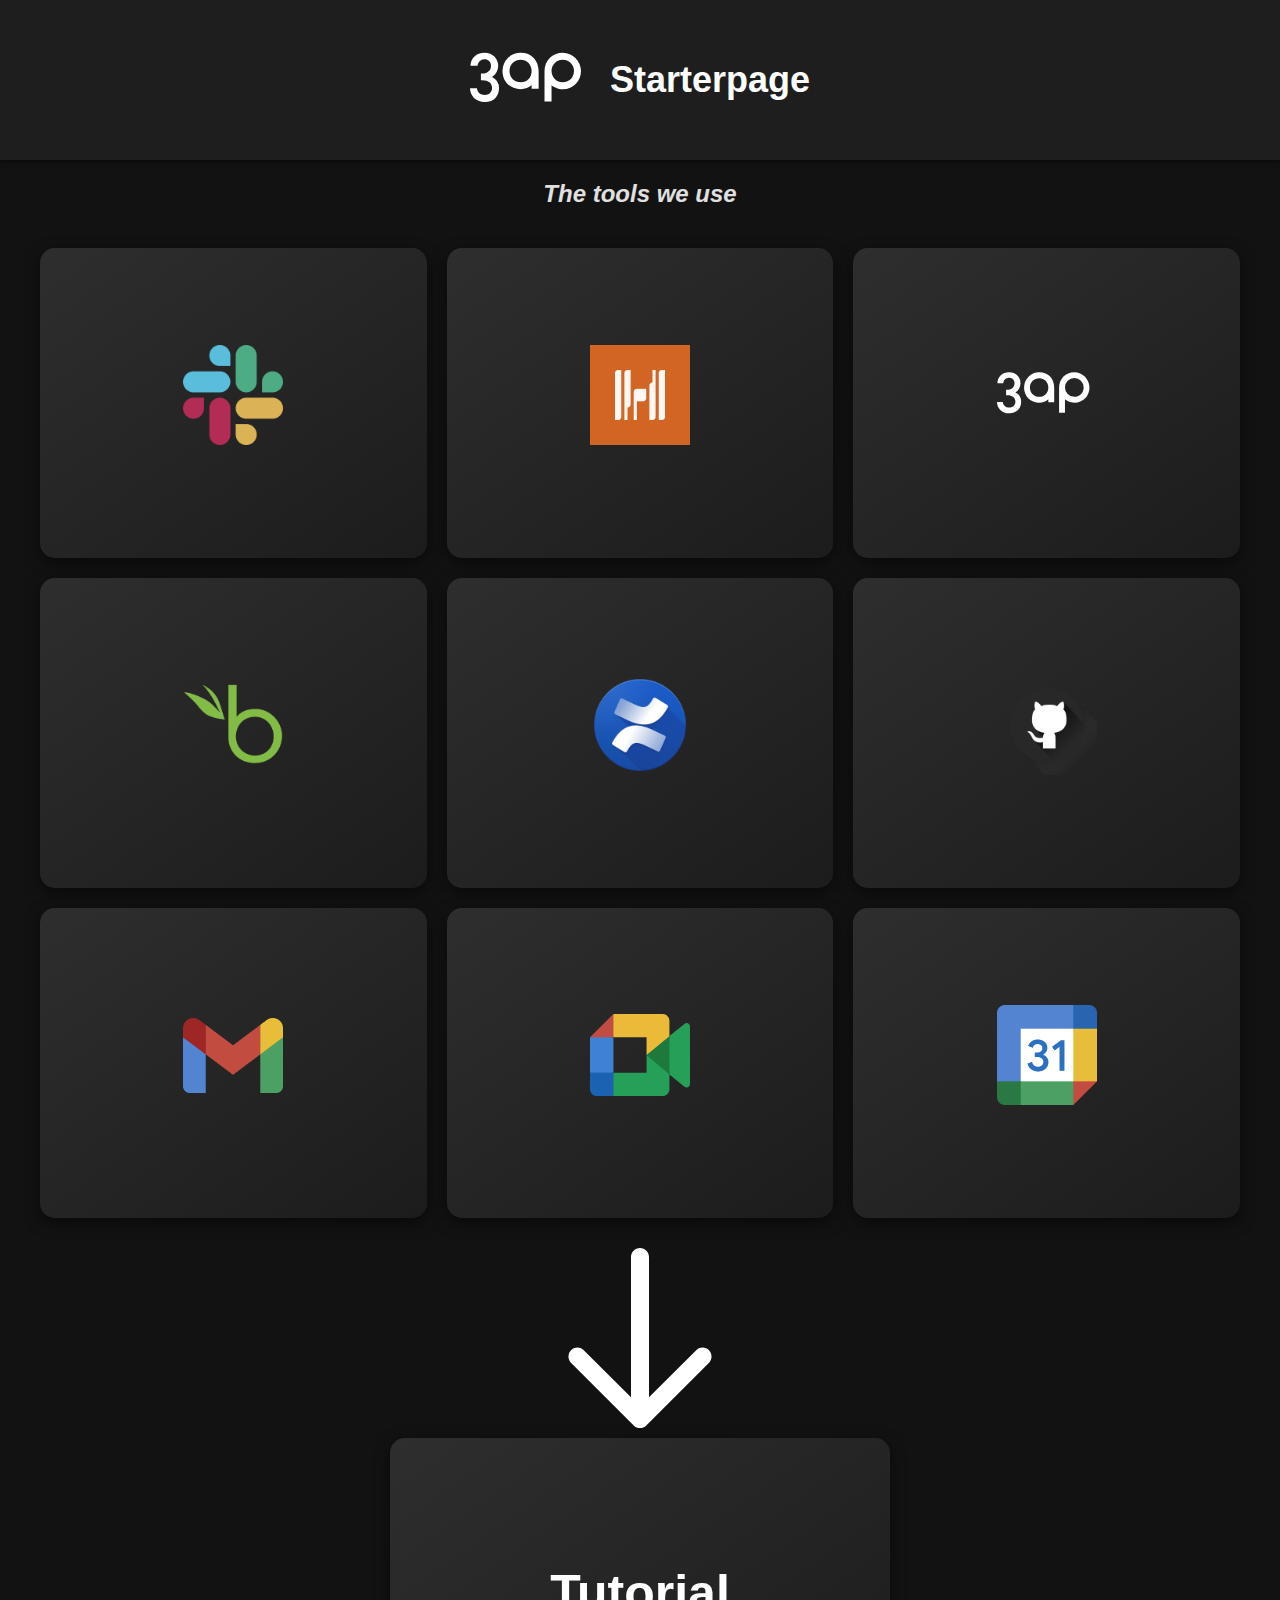
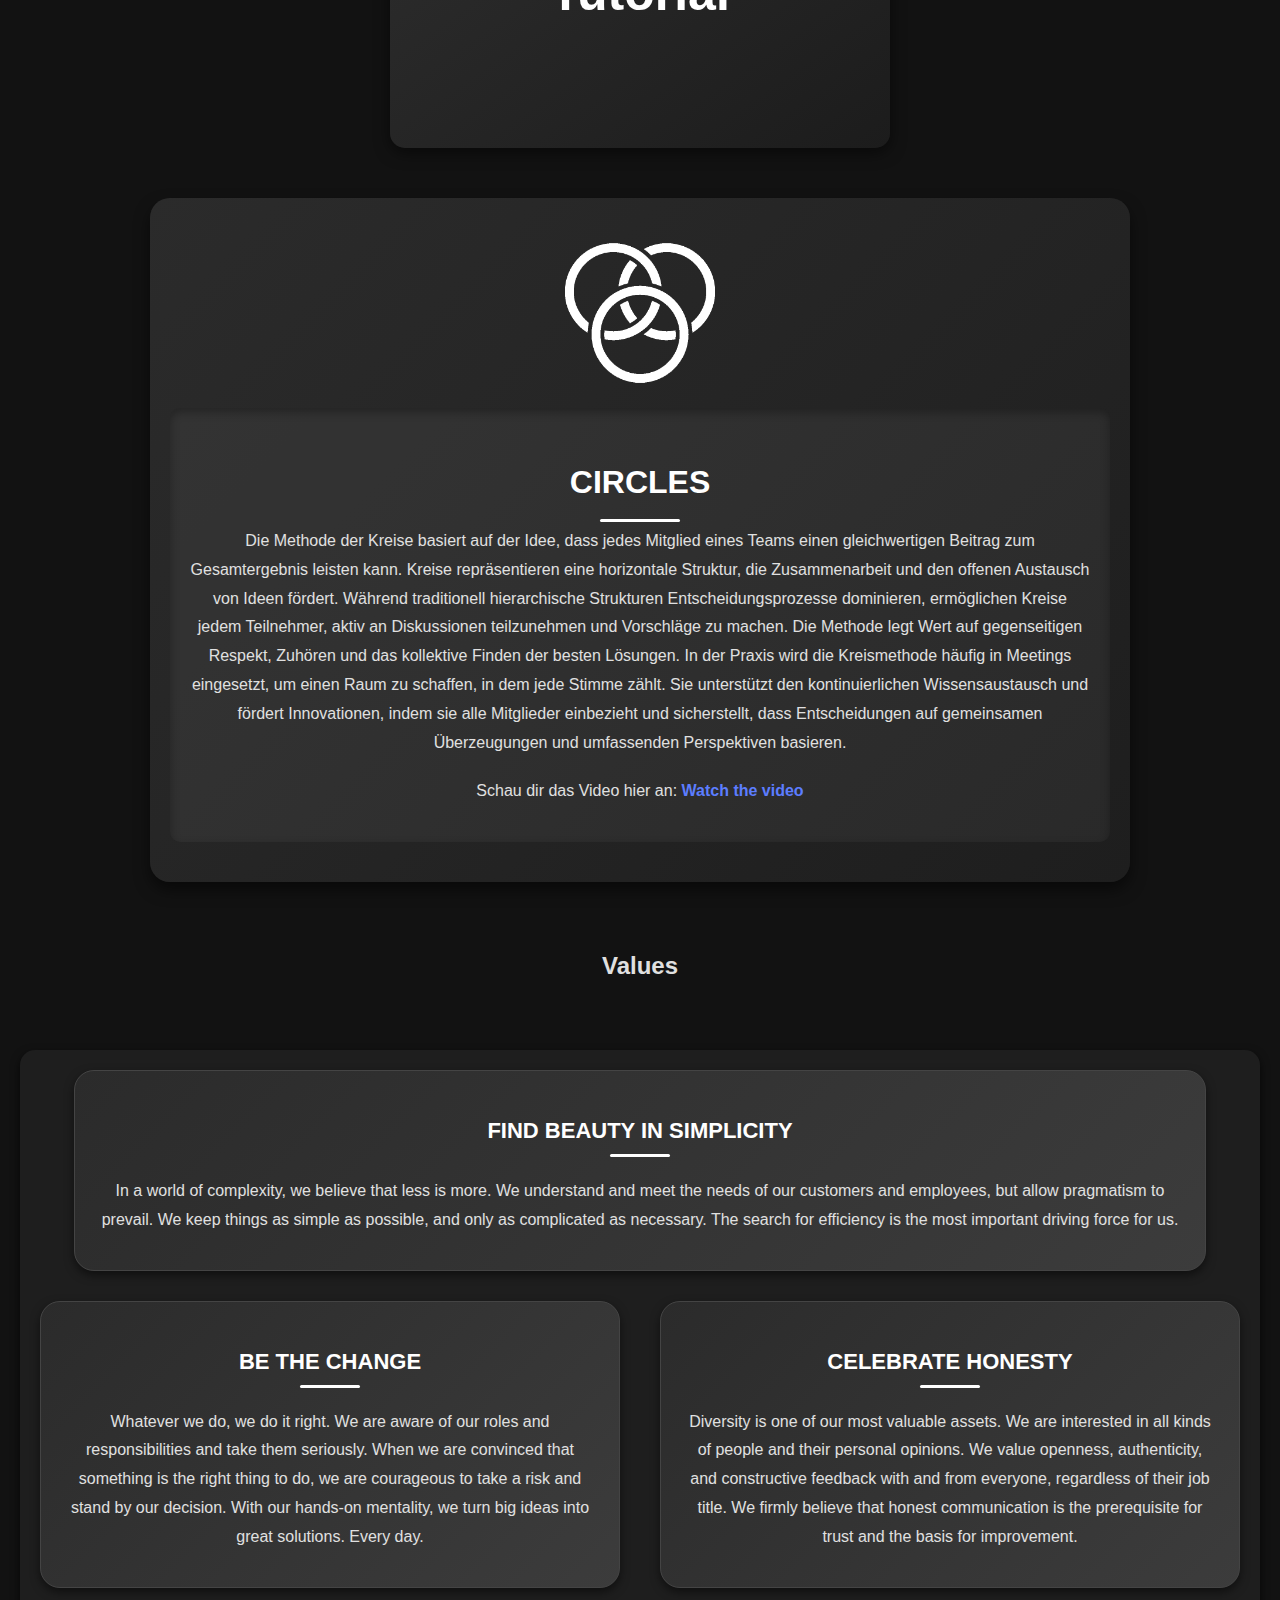
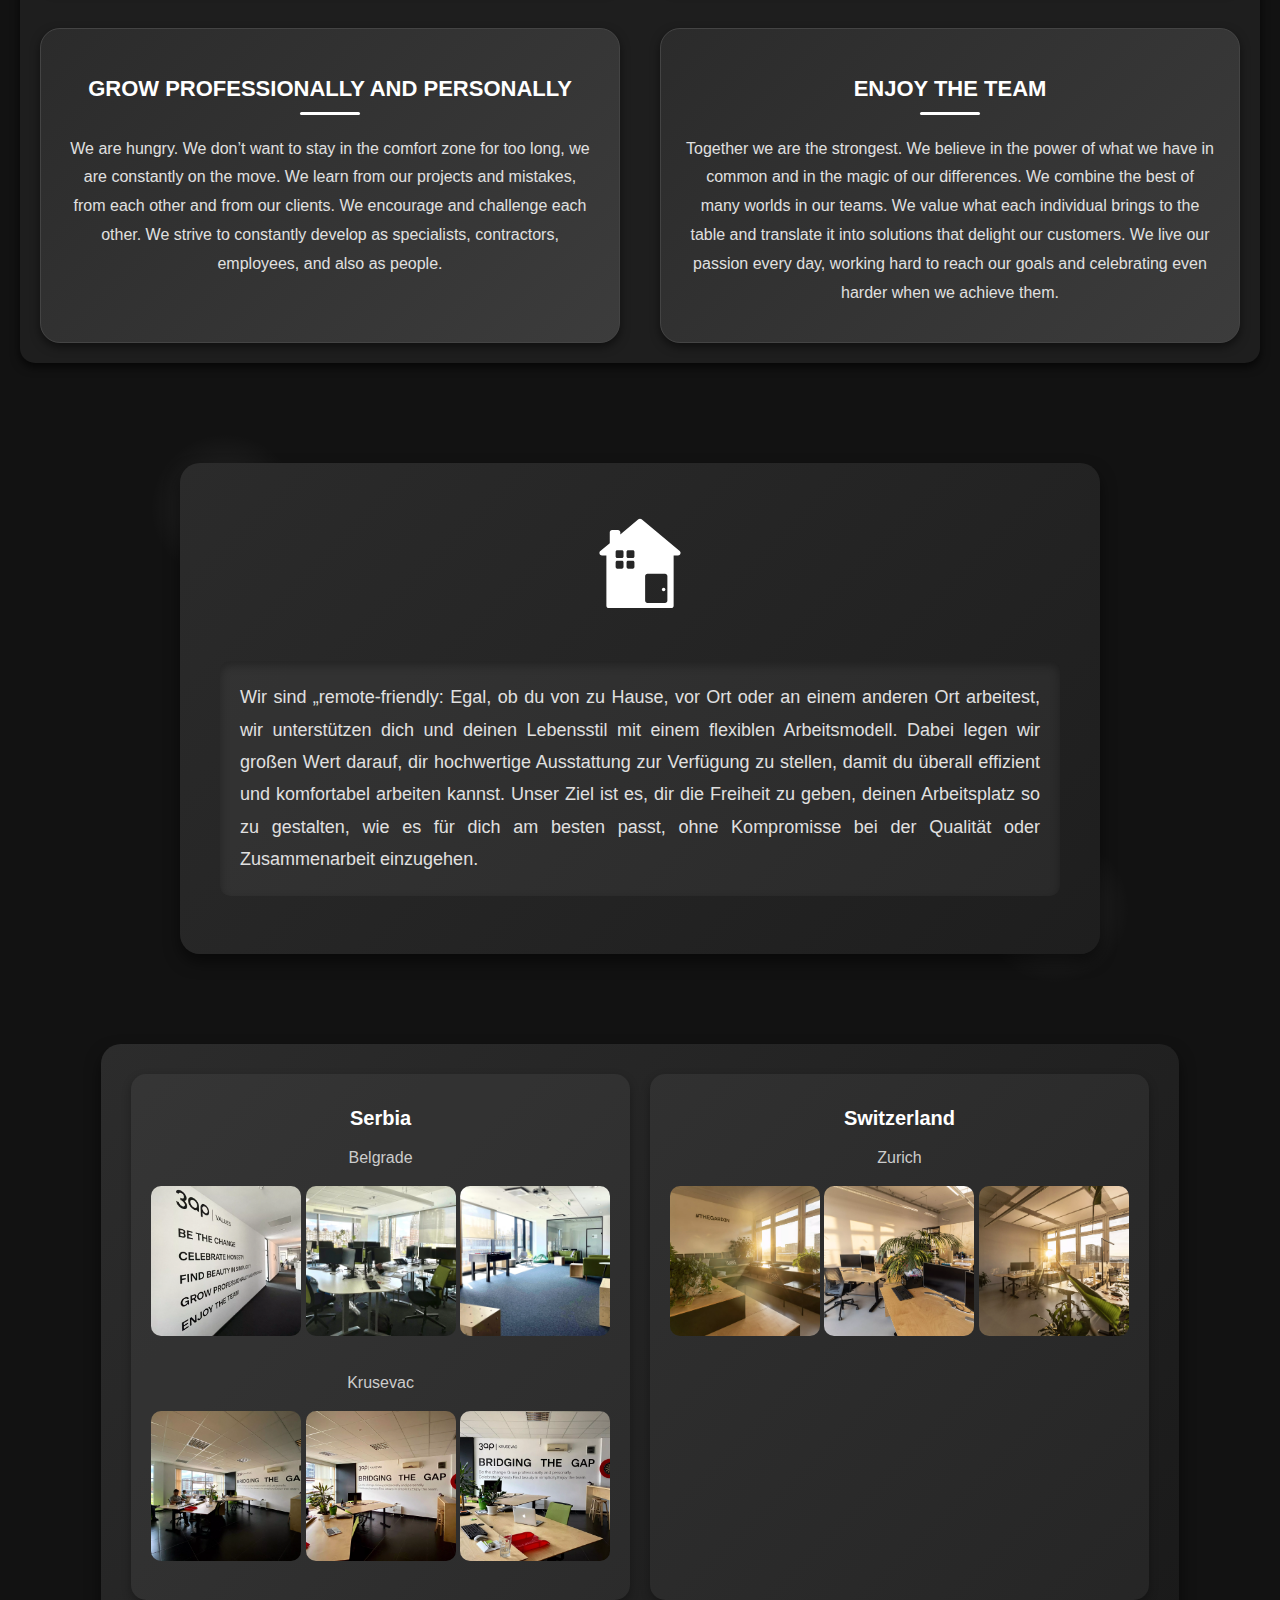
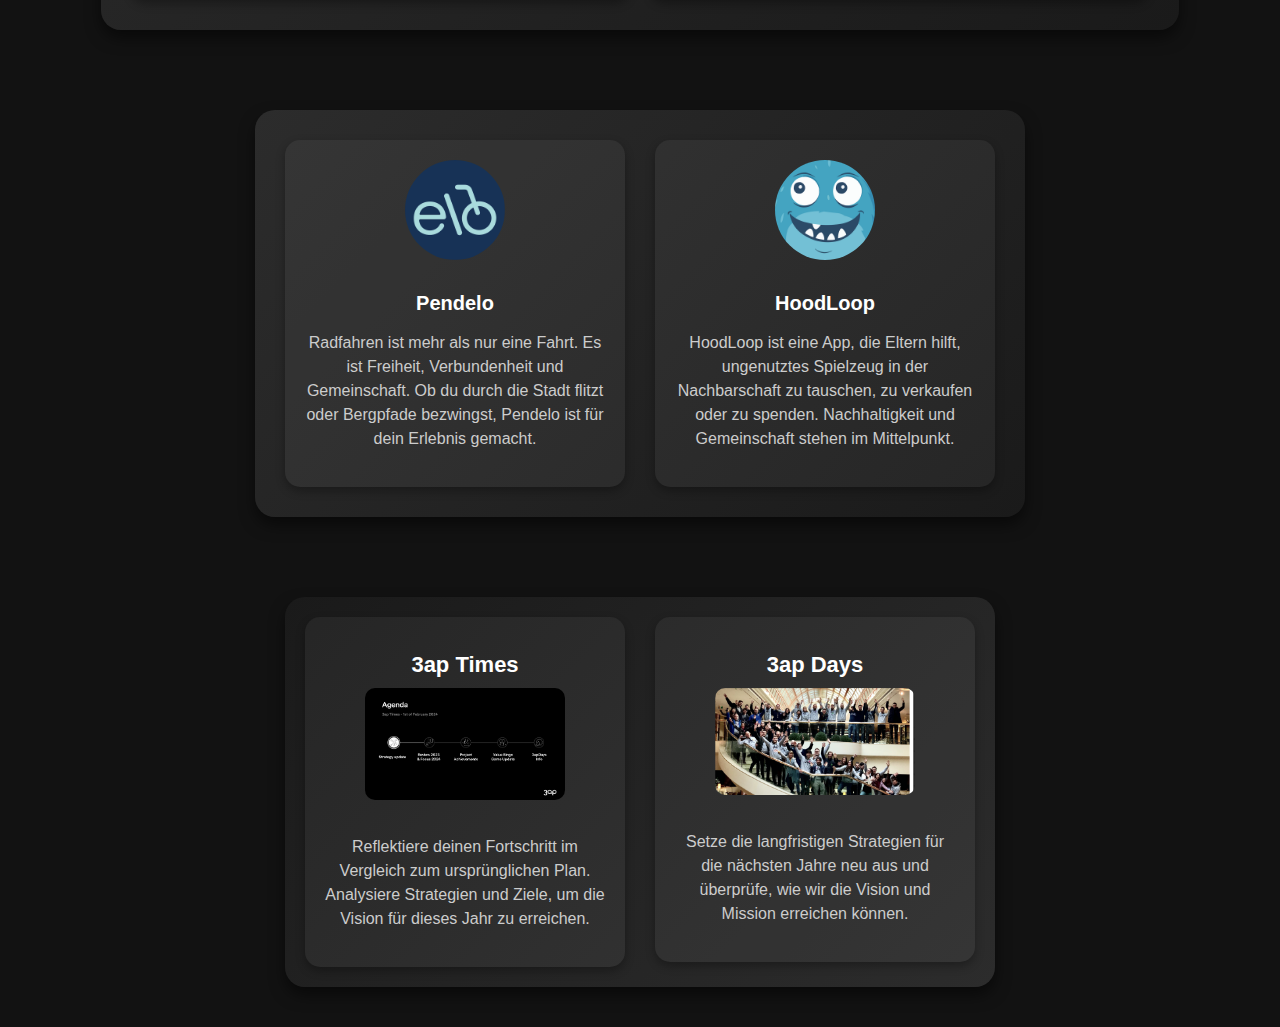
<file: index.html>
<!DOCTYPE html>
<html lang="de">
  <head>
    <meta charset="UTF-8" />
    <meta http-equiv="X-UA-Compatible" content="IE=edge" />
    <meta name="viewport" content="width=device-width, initial-scale=1.0" />
    <title>WorkingStyle & 3ap Starter</title>
    <link rel="stylesheet" href="styles.css" />
  </head>
  <body>
    <div class="header">
      <div class="title-container">
        <img class="logo" src="logos/3ap.svg" alt="3ap Logo" />
        <h1 class="starterpage-title">Starterpage</h1>
      </div>
    </div>

    <em>
      <h2 class="tools-title">The tools we use</h2>
    </em>

    <div class="tools">
      <a href="https://slack.com/" target="_blank">
        <div class="tool-item">
          <img src="logos/Slack.png" alt="Slack Logo" />
        </div>
      </a>

      <a href="https://3ap.harvestapp.com/time/week" target="_blank">
        <div class="tool-item">
          <img src="logos/Harvest.png" alt="Harvest Logo" />
        </div>
      </a>

      <a
        href="https://platform-prod.3ap.ch/auth/realms/3ap-platform/protocol/openid-connect/auth?client_id=3ap-platform&redirect_uri=https%3A%2F%2Fplatform-prod.3ap.ch"
        target="_blank"
      >
        <div class="tool-item">
          <img src="logos/3ap.svg" alt="3ap Admin Logo" />
        </div>
      </a>

      <a href="https://3ap.bamboohr.com/home" target="_blank">
        <div class="tool-item">
          <img src="logos/BambooHR_short.png" alt="BambooHR Logo" />
        </div>
      </a>

      <a
        href="https://3apjira.atlassian.net/wiki/spaces/VT/overview?homepageId=4722983155"
        target="_blank"
      >
        <div class="tool-item">
          <img src="logos/confluence.png" alt="Confluence Logo" />
        </div>
      </a>

      <a href="https://github.com/" target="_blank">
        <div class="tool-item">
          <img src="logos/github.png" alt="GitHub Logo" />
        </div>
      </a>

      <a href="https://mail.google.com/mail/u/0/#inbox" target="_blank">
        <div class="tool-item">
          <img src="logos/Gmail.png" alt="Google Mail Logo" />
        </div>
      </a>

      <a href="https://meet.google.com/landing" target="_blank">
        <div class="tool-item">
          <img src="logos/google-meet-icon-2020-.svg" alt="Google Meet Logo" />
        </div>
      </a>

      <a href="https://calendar.google.com/calendar" target="_blank">
        <div class="tool-item">
          <img src="logos/Google_Calendar.png" alt="Google Calendar Logo" />
        </div>
      </a>
    </div>

    <img
      src="logos/Arrow-down-16.svg"
      height="200px"
      width="180px"
      alt="Arrow"
    />

    <a id="tutorial" href="Tutorial.html">
      <div class="tool-item">
        <b>Tutorial</b>
      </div>
    </a>

    <div class="circles-section">
      <img class="circles-logo" src="logos/kreise.png" alt="Kreise" />
      <div class="circles-text">
        <h2>Circles</h2>
        <p>
          Die Methode der Kreise basiert auf der Idee, dass jedes Mitglied eines
          Teams einen gleichwertigen Beitrag zum Gesamtergebnis leisten kann.
          Kreise repräsentieren eine horizontale Struktur, die Zusammenarbeit
          und den offenen Austausch von Ideen fördert. Während traditionell
          hierarchische Strukturen Entscheidungsprozesse dominieren, ermöglichen
          Kreise jedem Teilnehmer, aktiv an Diskussionen teilzunehmen und
          Vorschläge zu machen. Die Methode legt Wert auf gegenseitigen Respekt,
          Zuhören und das kollektive Finden der besten Lösungen. In der Praxis
          wird die Kreismethode häufig in Meetings eingesetzt, um einen Raum zu
          schaffen, in dem jede Stimme zählt. Sie unterstützt den
          kontinuierlichen Wissensaustausch und fördert Innovationen, indem sie
          alle Mitglieder einbezieht und sicherstellt, dass Entscheidungen auf
          gemeinsamen Überzeugungen und umfassenden Perspektiven basieren.
        </p>
        <div class="video-link">
          <p>
            Schau dir das Video hier an:
            <a
              href="https://www.youtube.com/watch?v=Ypn_-8BHm3I"
              target="_blank"
              >Watch the video</a
            >
          </p>
        </div>
      </div>
    </div>

    <h2>Values</h2>
    <div class="values">
      <div class="value-box horizonal">
        <h3>FIND BEAUTY IN SIMPLICITY</h3>
        <p>
          In a world of complexity, we believe that less is more. We understand
          and meet the needs of our customers and employees, but allow
          pragmatism to prevail. We keep things as simple as possible, and only
          as complicated as necessary. The search for efficiency is the most
          important driving force for us.
        </p>
      </div>
      <div class="values-grid">
        <div class="value-box vertical">
          <h3>BE THE CHANGE</h3>
          <p>
            Whatever we do, we do it right. We are aware of our roles and
            responsibilities and take them seriously. When we are convinced that
            something is the right thing to do, we are courageous to take a risk
            and stand by our decision. With our hands-on mentality, we turn big
            ideas into great solutions. Every day.
          </p>
        </div>
        <div class="value-box vertical">
          <h3>CELEBRATE HONESTY</h3>
          <p>
            Diversity is one of our most valuable assets. We are interested in
            all kinds of people and their personal opinions. We value openness,
            authenticity, and constructive feedback with and from everyone,
            regardless of their job title. We firmly believe that honest
            communication is the prerequisite for trust and the basis for
            improvement.
          </p>
        </div>
        <div class="value-box vertical">
          <h3>GROW PROFESSIONALLY AND PERSONALLY</h3>
          <p>
            We are hungry. We don’t want to stay in the comfort zone for too
            long, we are constantly on the move. We learn from our projects and
            mistakes, from each other and from our clients. We encourage and
            challenge each other. We strive to constantly develop as
            specialists, contractors, employees, and also as people.
          </p>
        </div>
        <div class="value-box vertical">
          <h3>ENJOY THE TEAM</h3>
          <p>
            Together we are the strongest. We believe in the power of what we
            have in common and in the magic of our differences. We combine the
            best of many worlds in our teams. We value what each individual
            brings to the table and translate it into solutions that delight our
            customers. We live our passion every day, working hard to reach our
            goals and celebrating even harder when we achieve them.
          </p>
        </div>
      </div>
    </div>

    <div id="general-information" name="general-information">
      <img fill="white" width="200px" src="logos/my-house-1.svg" alt="" />
      <p>
        Wir sind „remote-friendly: Egal, ob du von zu Hause, vor Ort oder an
        einem anderen Ort arbeitest, wir unterstützen dich und deinen Lebensstil
        mit einem flexiblen Arbeitsmodell. Dabei legen wir großen Wert darauf,
        dir hochwertige Ausstattung zur Verfügung zu stellen, damit du überall
        effizient und komfortabel arbeiten kannst. Unser Ziel ist es, dir die
        Freiheit zu geben, deinen Arbeitsplatz so zu gestalten, wie es für dich
        am besten passt, ohne Kompromisse bei der Qualität oder Zusammenarbeit
        einzugehen.
      </p>
    </div>

    <div id="office-container" name="offices">
      <div class="office-box">
        <h1>Serbia</h1>
        <p>Belgrade</p>
        <img src="bilder/IMG_5614-scaled.webp" alt="Belgrade Office" />
        <img src="bilder/IMG_5616.webp" alt="Belgrade Office" />
        <img src="bilder/IMG_5617.webp" alt="Belgrade Office" />
        <p>Krusevac</p>
        <img
          src="bilder/Image-from-iOS-1-1-scaled.webp"
          alt="Krusevac Office"
        />
        <img src="bilder/Image-from-iOS-2-scaled.webp" alt="Krusevac Office" />
        <img
          src="bilder/Image-from-iOS-7-1-scaled.webp"
          alt="Krusevac Office"
        />
      </div>

      <div class="office-box">
        <h1>Switzerland</h1>
        <p>Zurich</p>
        <img src="bilder/MD_09693-scaled.webp" alt="Zurich Office" />
        <img src="bilder/MD_09712-scaled.webp" alt="Zurich Office" />
        <img src="bilder/MD_09713-scaled.webp" alt="Zurich Office" />
      </div>
    </div>

    <div id="special-container">
      <div class="special-box">
        <img src="logos/pendelo_logo.png" alt="Pendelo Logo" />
        <h1>Pendelo</h1>
        <p>
          Radfahren ist mehr als nur eine Fahrt. Es ist Freiheit, Verbundenheit
          und Gemeinschaft. Ob du durch die Stadt flitzt oder Bergpfade
          bezwingst, Pendelo ist für dein Erlebnis gemacht.
        </p>
      </div>
      <div class="special-box">
        <img src="logos/hoodloop.png" alt="HoodLoop Logo" />
        <h1>HoodLoop</h1>
        <p>
          HoodLoop ist eine App, die Eltern hilft, ungenutztes Spielzeug in der
          Nachbarschaft zu tauschen, zu verkaufen oder zu spenden.
          Nachhaltigkeit und Gemeinschaft stehen im Mittelpunkt.
        </p>
      </div>
    </div>

    <div id="eap-container">
      <div class="eap-box">
        <h1>3ap Times</h1>
        <img src="bilder/3aptimes.png" alt="3ap Times" />
        <p>
          Reflektiere deinen Fortschritt im Vergleich zum ursprünglichen Plan.
          Analysiere Strategien und Ziele, um die Vision für dieses Jahr zu
          erreichen.
        </p>
      </div>
      <div class="eap-box">
        <h1>3ap Days</h1>
        <img src="bilder/3apdays.png" alt="3ap Days" />
        <p>
          Setze die langfristigen Strategien für die nächsten Jahre neu aus und
          überprüfe, wie wir die Vision und Mission erreichen können.
        </p>
      </div>
    </div>
  </body>
</html>
</file>
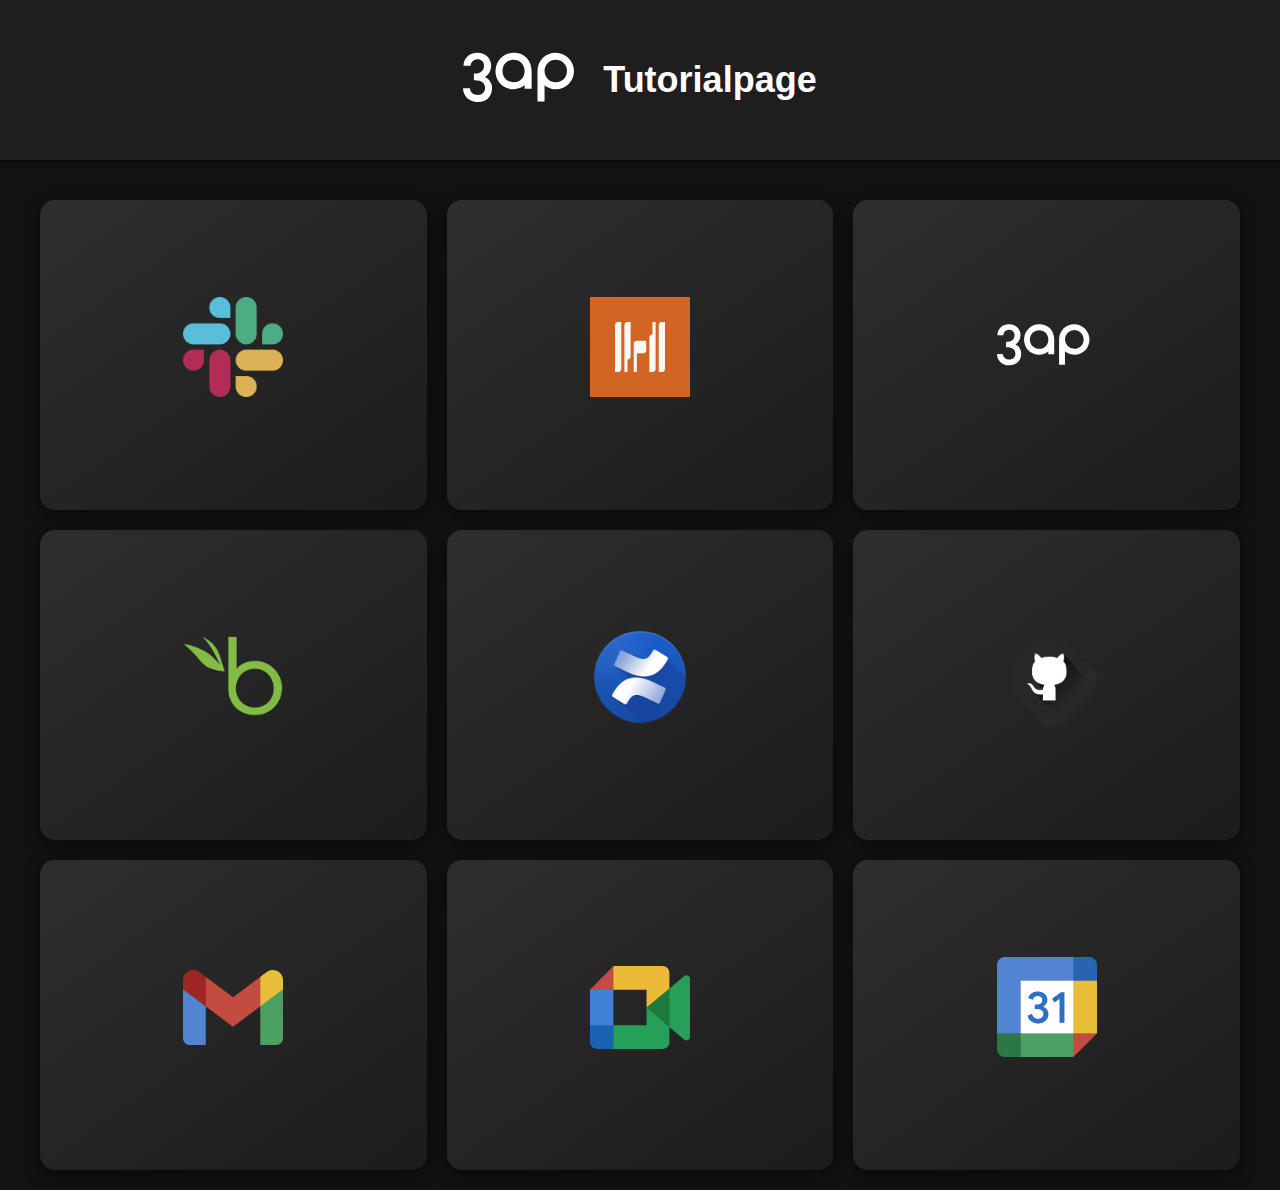
<file: Tutorial.html>
<!DOCTYPE html>
<html lang="en">
<head>
    <meta charset="UTF-8">
    <link rel="stylesheet" href="styles.css">
    <title>Tutorial</title>
</head>
<body>

    <div class="header">
        <a href="index.html">
            <div class="title-container">
                <img class="logo" src="logos/3ap.svg" alt="3ap Logo" />
                <h1 class="starterpage-title">Tutorialpage</h1>
            </div>
        </a>

    </div>

    <em><h2 class="tools-title"></h2></em>
    <div class="tools">

        <a href="Slack.html" target="">
        <div class="tool-item">
                <img src="logos/Slack.png" alt="Slack Logo" />
            <p></p>
        </div>
        </a>


        <a href="Harvest.html" target="">
        <div class="tool-item">
                <img src="logos/Harvest.png" alt="Harvest Logo" />
            <p></p>
        </div>
        </a>

        
        <a href="3apAdmin.html" target="">
        <div class="tool-item">
                <img src="logos/3ap.svg" alt="3ap Admin Logo" />
            <p></p>
        </div>
    </a>

        <a href="bambooHR.html" target="">
        <div class="tool-item">
                <img src="logos/BambooHR_short.png" alt="BambooHR Logo" />
            <p></p>
        </div>
    </a>

        <a href="Confluence.html" target="">
        <div class="tool-item">
                <img src="logos/confluence.png" alt="Confluence Logo" />
            <p></p>
        </div>
    </a>

        <a href="GitHub.html" target="">
        <div class="tool-item">
                <img src="logos/github.png" alt="GitHub Logo" />
            <p></p>
        </div>
    </a>

        <a href="Gmail.html" target="">
        <div class="tool-item">
                <img src="logos/Gmail.png" alt="Google Mail Logo" />
            <p></p>
        </div>
    </a>

        <a href="GoogleMeet.html" target="">
        <div class="tool-item">
                <img src="logos/google-meet-icon-2020-.svg" alt="Google Meet Logo" />
            
            <p></p>
        </div>
    </a>

        <a href="Google Calender.html" target="">
        <div class="tool-item">
                <img src="logos/Google_Calendar.png" alt="Google Calendar Logo" />
            <p></p>
        </div>
    </a>
    </div>
</body>
</html>
</file>
<file: styles.css>
body {
    font-family: 'Segoe UI', Tahoma, Geneva, Verdana, sans-serif;
    background-color: #121212;
    color: #e0e0e0;
    margin: 0;
    padding: 0;
    display: flex;
    flex-direction: column;
    align-items: center;
    position: relative;
}

a{
    text-decoration: none;
}
.header {
    width: 100%;
    background-color: #1e1e1e;
    padding: 20px 0;
    text-align: center;
    box-shadow: 0px 2px 5px rgba(0, 0, 0, 0.5);
}

.title-container {
    display: flex;
    justify-content: center;
    align-items: center;
}

.logo {
    max-width: 120px;
    margin-right: 20px;
    filter: grayscale(100%);
    transition: filter 0.3s;
}

.logo:hover {
    filter: grayscale(0%);
}

.starterpage-title {
    font-size: 36px;
    font-weight: bold;
    color: #ffffff;
}

.navbar {
    width: 100%;
    background-color: #2b2b2b;
    display: flex;
    justify-content: space-between;
    align-items: center;
    padding: 15px 20px;
    position: sticky;
    top: 0;
    z-index: 1000;
    box-shadow: 0px 4px 6px rgba(0, 0, 0, 0.5);
    gap: 15px;
}

.navbar-links {
    display: flex;
    flex-grow: 1;
    justify-content: center;
    gap: 20px;
}

.navbar a {
    text-decoration: none;
    font-size: 16px;
    font-weight: 500;
    text-transform: uppercase;
    color: #e0e0e0;
    margin: 0 10px;
    padding: 5px 15px;
    border-radius: 5px;
    transition: color 0.3s, background-color 0.3s;
}

.navbar a:hover {
    color: #757575;
    background-color: rgba(255, 255, 255, 0.1);
}

.navbar .blue > a {
    color: #ffffff;
    background-color: #0044cc;
}

.navbar-logo {
    display: flex;
    align-items: center;
    margin-left: 20px;
}

.navbar-logo a img {
    width: 30px;
    height: 30px;
    transition: transform 0.3s;
    border-radius: 50%;
}

.navbar-logo a img:hover {
    transform: scale(1.1);
}


.href-on-index{
    display: flex; 
    align-items: center; 
    justify-content: center; 
    width: 35px; 
    height: 35px; 
    background-color: transparent; 
    transition: background-color 0.3s, transform 0.3s;
}

.href-on-index:hover{
    background-color: rgba(255, 255, 255, 0.2);
    transform: scale(1.1);
}

/* a[href="index.html"] img */ .home-button{
    width: 30px; 
    height: 30px;
    border-radius: 50%;
    transition: transform 0.3s;
}

/* a[href="index.html"]:hover img */ .home-button {
    transform: scale(1.2);
}


.tools {
    display: grid;
    grid-template-columns: repeat(3, 1fr);
    gap: 40px;
    width: 100%;
    max-width: 1200px;
    margin: 40px auto;
}

.tools {
    display: grid;
    grid-template-columns: repeat(3, 1fr); 
    gap: 20px; 
    max-width: 1200px;
    margin: 0 auto; 
    padding: 20px;
}

.tool-item {
    border-radius: 10px; 
    text-align: center;
    padding: 15px;
    transition: transform 0.3s; 
}

.tool-item img {
    max-width: 100px; 
    height: auto;
    margin-bottom: 10px;
}

.tool-item:hover {
    transform: scale(1.05); 
}

@media (max-width: 1140px) {
    .tools {
        grid-template-columns: 1fr; 
    }
}


.tool-item {
    display: flex;
    flex-direction: column;
    align-items: center;
    justify-content: center;
    text-align: center;
    background: linear-gradient(145deg, #2e2e2e, #1c1c1c);
    border-radius: 15px;
    padding: 30px;
    height: 250px; 
    transition: transform 0.3s, box-shadow 0.3s;
    box-shadow: 0px 5px 15px rgba(0, 0, 0, 0.5);
    cursor: pointer;
    overflow: hidden;
    position: relative;
}

.tool-item:hover {
    transform: translateY(-5px);
    box-shadow: 0px 10px 20px rgba(0, 0, 0, 0.8);
}

.tool-item img {
    width: 120px;
    height: auto;
    filter: grayscale(30%);
    margin-bottom: 15px;
    transition: filter 0.3s, transform 0.3s;
}

.tool-item:hover img {
    filter: grayscale(0%);
    transform: scale(1.1);
}

.tool-item p {
    font-size: 16px;
    color: #dddddd;
    line-height: 1.6;
    padding: 0 10px;
    margin: 0;
    opacity: 0;
    transition: opacity 0.5s;
}

.tool-item:hover p {
    opacity: 1;
}

.tool-item::before {
    content: '';
    position: absolute;
    top: 0;
    left: 0;
    width: 100%;
    height: 100%;
    background: rgba(255, 255, 255, 0.05);
    transition: opacity 0.3s;
    opacity: 0;
    z-index: 0;
    border-radius: 15px;
}

.tool-item:hover::before {
    opacity: 1;
}

.container {
    display: flex;
    justify-content: space-between;
    align-items: center;
    width: 100%;
    max-width: 1200px;
    margin: 40px auto;
    background: linear-gradient(145deg, #2e2e2e, #1c1c1c);
    border-radius: 20px;
    padding: 30px;
    box-shadow: 0px 5px 15px rgba(0, 0, 0, 0.5);
    overflow: hidden;
    position: relative;
}

.text-style {
    flex: 1;
    padding: 20px;
    text-align: center;
    color: #f0f0f0;
    background: rgba(255, 255, 255, 0.05);
    border-radius: 15px;
    margin: 10px;
}

.text-style img {
    width: 100px;
    height: auto;
    margin: 20px 0;
    border-radius: 10px;

    filter: grayscale(40%);
}

.text-style img:hover {
    filter: grayscale(0%);

}

.text-style p {
    font-size: 18px;
    line-height: 1.5;
    color: #cccccc;
}

.picture-style {
    display: flex;
    justify-content: center;
    flex-wrap: wrap;
    gap: 30px;
    margin-top: 30px;
}

.picture-style img {
    max-width: 1000px;
    height: auto;
    border-radius: 10px;
    box-shadow: 0 3px 8px rgba(0, 0, 0, 0.4);
    transition: transform 0.3s, box-shadow 0.3s;
}

.picture-style img:hover {
    transform: scale(1.05);
    box-shadow: 0px 6px 15px rgba(0, 0, 0, 0.7);
}


.circles-section {
    display: flex;
    flex-direction: column;
    align-items: center;
    justify-content: center;
    background: linear-gradient(135deg, #2b2b2b, #1e1e1e);
    padding: 40px 20px;
    margin: 50px auto;
    border-radius: 20px;
    box-shadow: 0px 8px 15px rgba(0, 0, 0, 0.5);
    max-width: 1200px;
    position: relative;
    overflow: hidden;
}

.circles-logo {
    width: 150px;
    height: auto;
    margin-bottom: 20px;
    filter: grayscale(100%);
    transition: filter 0.3s, transform 0.3s;
}

.circles-logo:hover {
    filter: grayscale(0%);
    transform: scale(1.1);
}

.circles-text {
    text-align: center;
    color: #f0f0f0;
    line-height: 1.8;
    font-size: 18px;
    max-width: 900px;
    padding: 20px;
    background: rgba(255, 255, 255, 0.05);
    border-radius: 10px;
    box-shadow: inset 0px 4px 10px rgba(0, 0, 0, 0.3);
}

.circles-text h2 {
    font-size: 32px;
    color: #ffffff;
    margin-bottom: 15px;
    text-transform: uppercase;
    position: relative;
}

.circles-text h2::after {
    content: '';
    width: 80px;
    height: 3px;
    background: #ffffff;
    position: absolute;
    bottom: -10px;
    left: 50%;
    transform: translateX(-50%);
    border-radius: 2px;
}

.circles-text p {
    font-size: 16px;
    color: #e0e0e0;
    margin-top: 10px;
}

.video-link {
    margin-top: 20px;
    font-size: 16px;
}

.video-link a {
    color: #5c7dff;
    text-decoration: none;
    font-weight: bold;
    transition: color 0.3s;
}

.video-link a:hover {
    color: #ffffff;
}

.circles-section::before {
    content: '';
    position: absolute;
    top: -50%;
    left: -50%;
    width: 200%;
    height: 200%;
    background: radial-gradient(circle, rgba(255, 255, 255, 0.05) 0%, rgba(0, 0, 0, 0.1) 100%);
    animation: circles-animation 15s linear infinite;
    z-index: -1;
    opacity: 0.5;
    transform: rotate(0deg);
    border-radius: 50%;
}

@keyframes circles-animation {
    0% {
        transform: rotate(0deg);
    }
    100% {
        transform: rotate(360deg);
    }
}


.values {
    display: grid;
    grid-template-rows: auto auto;
    grid-template-columns: 1fr;
    gap: 30px;
    max-width: 1200px;
    margin: 50px auto;
    padding: 20px;
    background-color: #1e1e1e;
    border-radius: 15px;
    box-shadow: 0px 4px 10px rgba(0, 0, 0, 0.7);
    position: relative;
}

.value-box.horizonal {
    grid-column: 1 / -1;
    background: linear-gradient(135deg, #2b2b2b, #3c3c3c);
    border: 1px solid #444;
    border-radius: 20px;
    padding: 25px;
    text-align: center;
    box-shadow: 0px 4px 10px rgba(0, 0, 0, 0.5);
    height: auto;
    width: 90%;
    margin: 0 auto;
    z-index: 0;
}

.values-grid {
    display: grid;
    grid-template-columns: repeat(2, 1fr);
    gap: 40px;
    position: relative;
    z-index: 1;
}

.value-box.vertical {
    background: linear-gradient(135deg, #2b2b2b, #3c3c3c);
    border: 1px solid #444;
    border-radius: 20px;
    padding: 25px;
    text-align: center;
    box-shadow: 0px 4px 10px rgba(0, 0, 0, 0.5);
    height: auto;
    overflow: hidden;
}

.value-box.vertical:hover {
    box-shadow: 0px 6px 12px rgba(0, 0, 0, 0.7);
}

.value-box h3 {
    font-size: 22px;
    color: #ffffff;
    margin-bottom: 15px;
    text-transform: uppercase;
    position: relative;
    z-index: 1;
}

.value-box h3:after {
    content: '';
    display: block;
    width: 60px;
    height: 3px;
    background: #ffffff;
    margin: 10px auto 20px auto;
    border-radius: 2px;
}

.value-box p {
    font-size: 16px;
    color: #e0e0e0;
    line-height: 1.8;
    z-index: 1;
    position: relative;
    margin: 10px 0;
}

.values-grid > .value-box {
    height: auto;
    min-height: 200px;
}

@media (max-width: 768px) {
    .values-grid {
        grid-template-columns: 1fr;
    }

    .value-box.horizonal {
        width: 100%;
    }
}


#general-information {
    display: flex;
    flex-direction: column;
    align-items: center;
    justify-content: center;
    margin: 50px auto;
    padding: 40px;
    background: linear-gradient(135deg, #2b2b2b, #1e1e1e);
    border-radius: 20px;
    box-shadow: 0px 8px 15px rgba(0, 0, 0, 0.5);
    max-width: 1000px;
    position: relative;
}

#general-information img {
    width: 120px;
    height: auto;
    margin-bottom: 20px;
    filter: grayscale(100%);
    transition: filter 0.3s, transform 0.3s;
}

#general-information img:hover {
    filter: grayscale(0%);
    transform: scale(1.1);
}

#general-information p {
    color: #e0e0e0;
    font-size: 18px;
    line-height: 1.8;
    text-align: justify;
    max-width: 800px;
    padding: 20px;
    background: rgba(255, 255, 255, 0.05);
    border-radius: 10px;
    box-shadow: inset 0px 4px 10px rgba(0, 0, 0, 0.3);
}

#general-information::before {
    content: '';
    position: absolute;
    top: -30px;
    left: -30px;
    width: 150px;
    height: 150px;
    background: radial-gradient(circle, rgba(255, 255, 255, 0.1) 0%, rgba(0, 0, 0, 0) 70%);
    border-radius: 50%;
    animation: floating-effect 8s infinite;
    z-index: -1;
}

#general-information::after {
    content: '';
    position: absolute;
    bottom: -30px;
    right: -30px;
    width: 150px;
    height: 150px;
    background: radial-gradient(circle, rgba(255, 255, 255, 0.1) 0%, rgba(0, 0, 0, 0) 70%);
    border-radius: 50%;
    animation: floating-effect 8s infinite reverse;
    z-index: -1;
}

@keyframes floating-effect {
    0% {
        transform: translateY(0px) translateX(0px);
    }
    50% {
        transform: translateY(-10px) translateX(-10px);
    }
    100% {
        transform: translateY(0px) translateX(0px);
    }
}

#office-container {
    display: flex;
    flex-wrap: wrap;
    justify-content: center;
    gap: 20px;
    margin: 40px auto;
    padding: 30px;
    background: linear-gradient(135deg, #2c2c2c, #1a1a1a);
    border-radius: 20px;
    box-shadow: 0px 8px 15px rgba(0, 0, 0, 0.5);
    max-width: 1200px;
}

.office-box {
    background: rgba(255, 255, 255, 0.05);
    border-radius: 15px;
    box-shadow: 0px 4px 10px rgba(0, 0, 0, 0.3);
    padding: 20px;
    text-align: center;
    transition: transform 0.3s, box-shadow 0.3s;
}

.office-box:hover {
    transform: translateY(-5px);
    box-shadow: 0px 8px 15px rgba(0, 0, 0, 0.5);
}

.office-box img {
    width: 150px;
    height: 150px;
    border-radius: 10px;
    object-fit: cover;
    margin-bottom: 15px;
    transition: transform 0.3s;
}

.office-box img:hover {
    transform: scale(1.1);
}

.office-box h1 {
    font-size: 20px;
    color: #ffffff;
    margin-bottom: 10px;
}

.office-box p {
    font-size: 16px;
    color: #cccccc;
    line-height: 1.5;
}

#special-container {
    display: flex;
    flex-wrap: wrap;
    justify-content: space-around;
    gap: 30px;
    margin: 40px auto;
    padding: 30px;
    background: linear-gradient(135deg, #2c2c2c, #1a1a1a);
    border-radius: 20px;
    box-shadow: 0px 8px 15px rgba(0, 0, 0, 0.5);
    max-width: 1200px;
}

.special-box {
    background: rgba(255, 255, 255, 0.05);
    border-radius: 15px;
    box-shadow: 0px 4px 10px rgba(0, 0, 0, 0.3);
    padding: 20px;
    text-align: center;
    width: 300px;
    transition: transform 0.3s, box-shadow 0.3s;
}

.special-box:hover {
    transform: translateY(-5px);
    box-shadow: 0px 8px 15px rgba(0, 0, 0, 0.5);
}

.special-box img {
    width: 100px;
    height: 100px;
    border-radius: 50%;
    object-fit: cover;
    margin-bottom: 15px;
    transition: transform 0.3s;
}

.special-box img:hover {
    transform: scale(1.1);
}

.special-box h1 {
    font-size: 20px;
    color: #ffffff;
    margin-bottom: 10px;
}

.special-box p {
    font-size: 16px;
    color: #cccccc;
    line-height: 1.5;
}

#eap-container {
    display: flex;
    justify-content: space-around;
    align-items: flex-start;
    flex-wrap: wrap;
    gap: 30px;
    margin: 40px auto;
    padding: 20px;
    background: linear-gradient(135deg, #1a1a1a, #2c2c2c);
    border-radius: 20px;
    box-shadow: 0px 8px 15px rgba(0, 0, 0, 0.5);
}

.eap-box {
    background: rgba(255, 255, 255, 0.05);
    border-radius: 15px;
    box-shadow: 0px 4px 10px rgba(0, 0, 0, 0.3);
    padding: 20px;
    text-align: center;
    width: 280px;
    transition: transform 0.3s, box-shadow 0.3s;
}

.eap-box:hover {
    transform: translateY(-5px);
    box-shadow: 0px 8px 15px rgba(0, 0, 0, 0.5);
}

.eap-box img {
    width: 200px;
    height: auto;
    margin-bottom: 15px;
    border-radius: 10px;
    transition: transform 0.3s;
}

.eap-box img:hover {
    transform: scale(1.05);
}

.eap-box h1 {
    font-size: 22px;
    color: #ffffff;
    margin-bottom: 10px;
}

.eap-box p {
    font-size: 16px;
    color: #cccccc;
    line-height: 1.5;
}

#tutorial{
    text-decoration: none;
    color: white;
    width: 500px;
    font-size: 50px;

}
</file>
